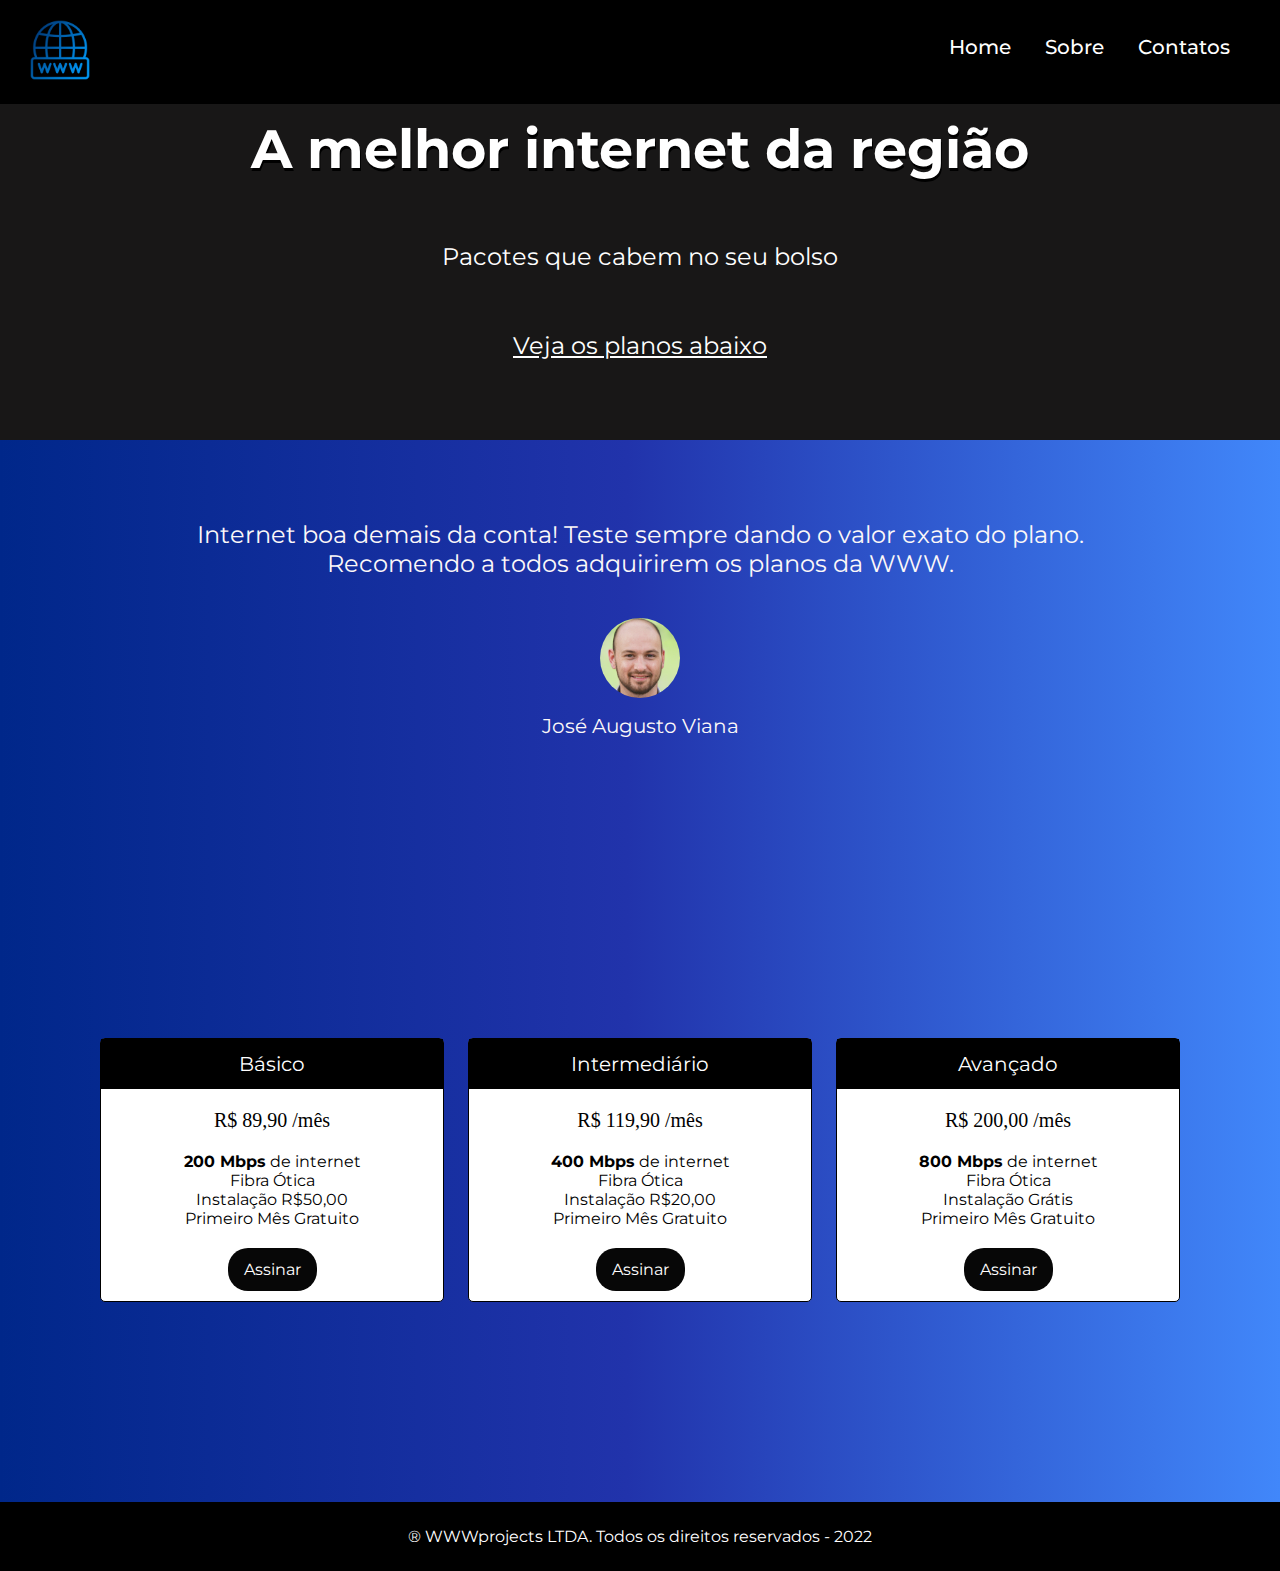
<file: inicio/index.html>
<!DOCTYPE html>
<html lang="pt-BR">

<head>
    <meta charset="UTF-8">
    <meta http-equiv="X-UA-Compatible" content="IE=edge">
    <meta name="viewport" content="width=device-width, initial-scale=1.0">

    <title>Projeto WWW</title>

    <link rel="icon" type="image/x-icon" href="../img/icone.png">
    <link rel="stylesheet" href="./css/bootstrap-grid.min.css">
    <link rel="stylesheet" href="./css/base.css">
    <link rel="stylesheet" href="./css/layout.css">
    <link rel="stylesheet" href="./css/componentes.css">

</head>

<body>
    <header class="layout-cabeçalho">
        <a href="./index.html"><img href="./index.html" src="../img/icone.png" width="80px" height="80px" alt=""></a>
        <nav class="navTop">
            <a class="navHome" href="./index.html">Home</a>
            <a class="navSobre" href="">Sobre</a>
            <a class="navContatos" href="">Contatos</a>
            <!-- <a class="navContatos" href="">teste</a> -->
        </nav>
    </header>

    <section class="layout-principal">
        <div class="container">
            <div class="principal">
                <h1 class="principal-titulo">A melhor internet da região</h1>
                <p class="principal-subtitulo">Pacotes que cabem no seu bolso</p>
                <a class = "ver-planos-abaixo" href="#planos">Veja os planos abaixo</a>
            </div>

        </div>
    </section>

    <div class="layout-depoimento">
        <div class="container">
            <div class="depoimento">

                <blockquote>
                    Internet boa demais da conta!
                    Teste sempre dando o valor exato do plano.
                    Recomendo a todos adquirirem os planos da WWW.
                </blockquote>
                <div class="depoimento-autor">
                    <img src="../img/careca.jpg"  width="80px" height="80px" alt="">
                    <p>José Augusto Viana</p>
                </div>

            </div>
        </div>
    </div>

    <div id="planos">
        <div class="container">
            <div class="row">
                <div class="col-sm-4">
                    <article>
                        <h2>Básico</h2>
                        <div>R$ 89,90 /mês</div>
                        <ul>
                            <li><strong>200 Mbps</strong> de internet</li>
                            <li>Fibra Ótica</li>
                            <li>Instalação R$50,00</li>
                            <li>Primeiro Mês Gratuito</li>
                        </ul>
                        <footer>
                            <a class="botao" href="./assine.html">Assinar</a>
                        </footer>
                    </article>
                </div>
                <div class="col-sm-4">
                    <article>
                        <h2>Intermediário</h2>
                        <div>R$ 119,90 /mês</div>
                        <ul>
                            <li><strong>400 Mbps</strong> de internet</li>
                            <li>Fibra Ótica</li>
                            <li>Instalação R$20,00</li>
                            <li>Primeiro Mês Gratuito</li>
                        </ul>
                        <footer>
                            <a class="botao" href="./assine.html">Assinar</a>
                        </footer>
                    </article>
                </div>

                <div class="col-sm-4">
                    <article style="margin-right: 0 ">
                        <h2>Avançado</h2>
                        <div>R$ 200,00 /mês</div>
                        <ul>
                            <li><strong>800 Mbps</strong> de internet</li>
                            <li>Fibra Ótica</li>
                            <li>Instalação Grátis</li>
                            <li>Primeiro Mês Gratuito</li>
                        </ul>
                        <footer>
                            <a class="botao" href="./assine.html">Assinar</a>
                        </footer>
                    </article>
                </div>
            </div>
        </div>
    </div>




    <footer class="rodape">&reg;
        WWWprojects LTDA. Todos os direitos reservados - 2022
    </footer>

</body>



</html>
</file>
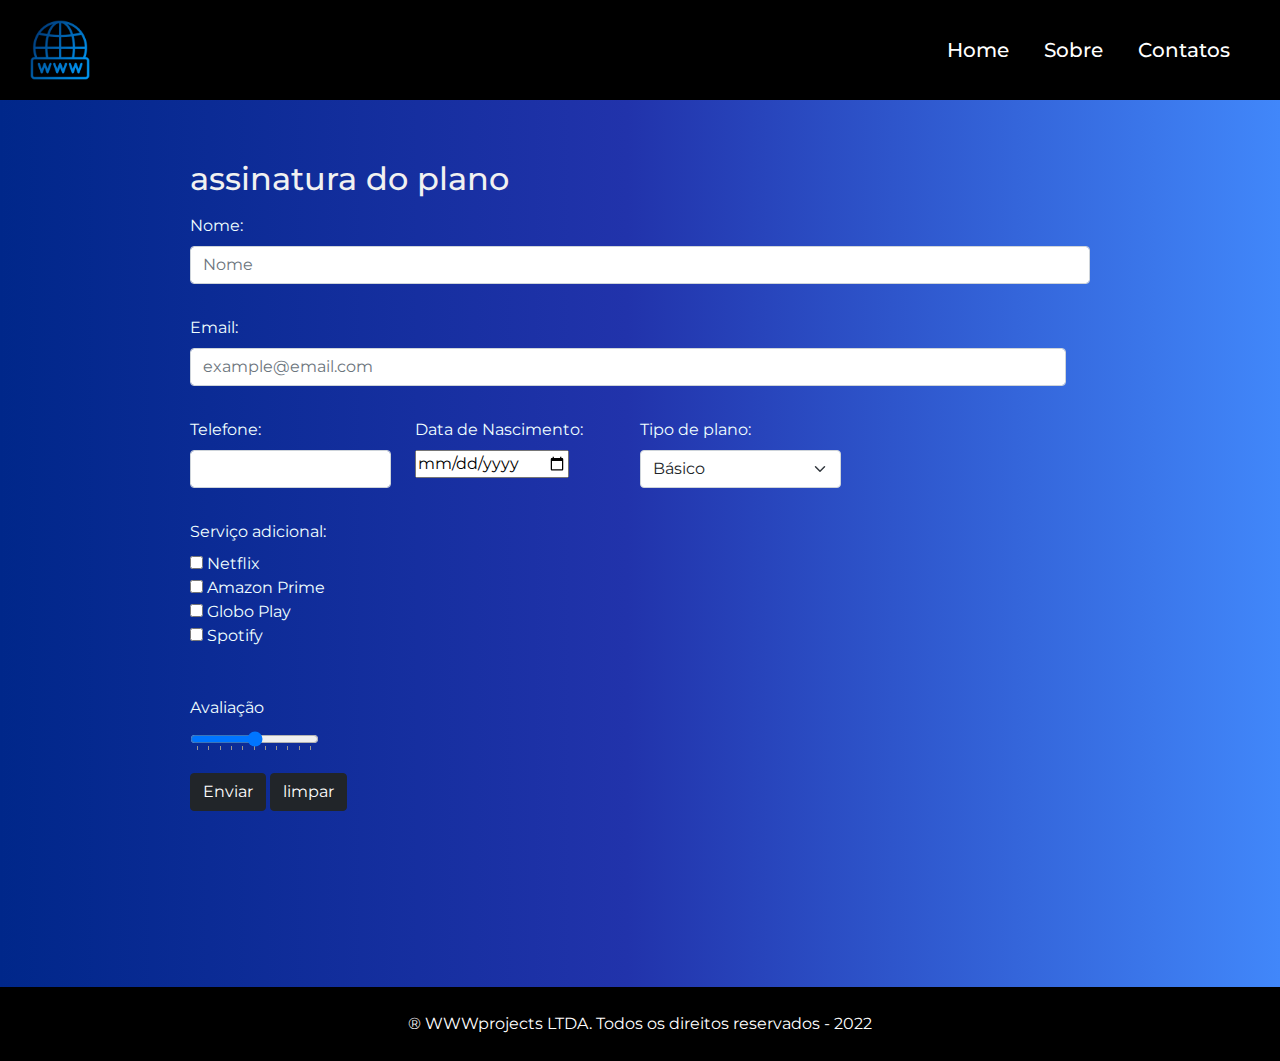
<file: inicio/assine.html>
<!DOCTYPE html>
<html lang="en">

<head>
    <meta charset="UTF-8">
    <meta http-equiv="X-UA-Compatible" content="IE=edge">
    <meta name="viewport" content="width=device-width, initial-scale=1.0">
    <link rel="icon" type="image/x-icon" href="../img/icone.png">
    <link rel="stylesheet" href="./css/bootstrap.min.css">
    <link rel="stylesheet" href="./css/bootstrap-grid.min.css">
    <link rel="stylesheet" href="./css/base.css">
    <link rel="stylesheet" href="./css/layout.css">
    <link rel="stylesheet" href="./css/componentes.css">

    <title>Formulario</title>
</head>

<body>

    <header class="layout-cabeçalho">
        <a href="./index.html"><img href="./index.html" src="../img/icone.png" width="80px" height="80px" alt=""></a>
        <nav class="navTop">
            <a class="navHome" href="./index.html">Home</a>
            <a class="navSobre" href="">Sobre</a>
            <a class="navContatos" href="">Contatos</a>
            <!-- <a class="navContatos" href="">teste</a> -->
        </nav>
    </header>

    <main class="layout-assinatura">

        <div class="container">
            <h1 class="titulo-formulario">assinatura do plano</h1>
            <form action="#" method="post">
                <div class="row">
                    <div class="my-3 col-sm-12 col-md-12">
                        <label class="form-label" for="nome">Nome:</label>
                        <input placeholder="Nome" id="nome" class="form-control" type="text" name="nome"
                            required="true">
                    </div>
                    <div class="row">
                        <div class="my-3 col-sm-12 col-md-12">
                            <label class="form-label" for="email">Email:</label>
                            <input placeholder="example@email.com" id="email" class="form-control" type="email"
                                name="email">
                        </div>
                    </div>

                    <div class="row">
                        <div class="my-3 col-sm-3 col-md-3">
                            <label for="telefone" class="form-label">Telefone:</label>
                            <input class="form-control" id="telefone" type="text" name="telefone">
                        </div>
                        <div class="my-3 col-sm-3 col-md-3">
                            <label for="data-nascimento" class="form-label">Data de Nascimento:</label>
                            <input class="form-label" id="data-nascimento" type="date" name="data-nascimento">
                        </div>
                        <div class="my-3 col-sm-3 col-md-3">
                            <label for="tipo-plano" class="form-label">Tipo de plano:</label>
                            <select class="form-select" name="tipo-plano" id="tipo-plano">
                                <option value="B">Básico</option>
                                <option value="I">Intermediário</option>
                                <option value="A">Avançado</option>
                            </select>
                        </div>
                    </div>
                    <div class="my-3 col-sm-3 col-md-3">
                        <label class="form-label">Serviço adicional:</label>
                        <div>
                            <div>
                                <input id="tipo-servico" name="tipo-servico" type="checkbox" value="netflix">
                                <label id="tipo-servico">Netflix</label>
                            </div>
                            <div>
                                <input id="tipo-servico" name="tipo-servico" type="checkbox" value="prime">
                                <label id="tipo-servico">Amazon Prime</label>
                            </div>
                            <div>
                                <input id="tipo-servico" name="tipo-servico" type="checkbox" value="globo">
                                <label id="tipo-servico">Globo Play</label>
                            </div>
                            <div>
                                <input id="tipo-servico" name="tipo-servico" type="checkbox" value="spotify">
                                <label id="tipo-servico">Spotify</label>
                            </div>
                        </div>
                    </div>
                </div>
                <div class="row">
                    <div class="my-3 col-sm-6 col-md-6"></div>
                    <label class="form-label">Avaliação</label>
                </div>
                <input type="range" list="avaliacao">
                <datalist id="avaliacao">
                    <option value="0" label="0%"></option>
                    <option value="10"></option>
                    <option value="20"></option>
                    <option value="30"></option>
                    <option value="40"></option>
                    <option value="50"></option>
                    <option value="60"></option>
                    <option value="70"></option>
                    <option value="80"></option>
                    <option value="90"></option>
                    <option value="100"></option>

                </datalist>
                <div>
                    <button value="enviar" class="my-3 btn btn-dark">Enviar</button>
                    <input type="reset" value="limpar" class="my-3 btn btn-dark"> 
                </div>
            </form>
        </div>

    </main>

    <footer class="rodape">&reg;
        WWWprojects LTDA. Todos os direitos reservados - 2022
    </footer>

</body>

</html>
</file>
<file: inicio/css/base.css>
@import url('https://fonts.googleapis.com/css2?family=Montserrat:wght@300&display=swap');

* {
    box-sizing: border-box;
}



body {
    margin: 0;
    background: rgb(0,39,138);
    background: linear-gradient(90deg, rgba(0,39,138,1) 0%, rgba(33,51,171,1) 49%, rgba(65,135,250,1) 100%);
}
</file>
<file: inicio/css/layout.css>
@import url('https://fonts.googleapis.com/css2?family=Montserrat:wght@300&display=swap');

.layout-cabeçalho {
    display: flex;
    background-color: black;
    /* border-bottom: 2px solid black; */
    /* border-image: linear-gradient(to right, rgb(59, 3, 110), rgb(135, 50, 204)) 1; */
    /* height: 80px; */
    padding: 10px 20px;
    justify-content: space-between;
    position: fixed;
    top: 0;
    left: 0;
    width: 100%;

}

.navTop {
    text-align: right;
}

.navHome,
.navSobre,
.navContatos {
    display: inline-flex;
    align-items: center;
    color: #fff;
    font-size: 20px;
    font-family: Montserrat;
    font-weight: 500;
    text-decoration: none;
    margin-right: 30px;
    padding-top: 25px;

}

#planos {
    padding: 200px 0;

}



.layout-principal {

    padding: 80px;
    background-color: rgb(24, 23, 23);
}

.layout-depoimento {
    padding: 80px 0;
    /* background-color: rgb(46, 45, 45); */
}

.rodape {
    padding: 25px 0;
    background-color: black;
    color: white;
    text-align: center;
    font-family: Montserrat;


}

.layout-assinatura{
    padding: 160px;
    font-family: Montserrat;
    /* background-color: rgb(255, 255, 255); */
}


label{
    color: azure;
}
</file>
<file: inicio/css/componentes.css>
@import url('https://fonts.googleapis.com/css2?family=Montserrat:wght@300&display=swap');






.container1 {
    padding-left: 15px;
    padding-top: 0px;


}

.container {
    width: 100%;
    padding-left: 30px;
    padding-right: 30px;
    margin: 0 auto;

}

article {
    padding: 10px;
    border: 1px solid rgb(0, 0, 0);
    background-color: rgb(255, 255, 255);
    border-radius: 5px;

}



article:last-child {
    margin-right: 0;
}

article>h2 {
    background-color: rgb(0, 0, 0);
    color: #fff;
    text-align: center;
    line-height: 2.5;
    margin: -10px;
    margin-bottom: 0px;
    font-weight: normal;
    font-size: 20px;
    font-family: Montserrat;
}

article>div {
    text-align: center;
    font-size: 20px;
    margin: 20px 0;
}

article>ul {
    list-style: none;
    padding: 0;
    margin: 20px 0;
}

article>ul>li {
    text-align: center;
    font-family: Montserrat;
}

article>footer {
    text-align: center;
}



.botao {
    border-radius: 20px;
    background-color: rgb(7, 7, 7);
    display: inline-block;
    color: #fff;
    padding: 12px 16px;
    text-decoration: none;
    font-family: Montserrat;
}

.botao:hover,
.botao:focus {
    background-color: rgb(43, 42, 42);
    color: rgb(255, 255, 255);
    zoom: 105%;
}

/* Principal */

.principal {
    font-size: 1.5rem;
    text-align: center;
    font-family: Montserrat;
}


.principal-titulo {
    margin: 5;
    color: #fff;

    font-size: 2.25em;
    text-shadow: 1px 3px black;

}

.principal-subtitulo {
    margin: 60px 0;
    color: white;
    font-size: 1em;
}

.ver-planos-abaixo {
    color: #fff;
}

.depoimento {
    font-family: Montserrat;
    color: rgb(252, 248, 248);
    font-size: 1.5rem;
}

.depoimento blockquote {
    margin: 0;
    padding: 0 60px;
    text-align: center;
    font-size: 1em;

}

.depoimento-autor {
    margin-top: 40px;
    text-align: center;

}

.depoimento-autor>img {
    border-radius: 50%;

}

.depoimento-autor>p {
    margin-top: 10px;
    font-size: 20px;

}



/* width */
::-webkit-scrollbar {
    width: 10px;
}

/* Track */
::-webkit-scrollbar-track {
    background: #f1f1f1;
}

/* Handle */
::-webkit-scrollbar-thumb {
    background: rgb(56, 55, 55);
    
}

/* Handle on hover */
::-webkit-scrollbar-thumb:hover {
    background: rgb(48, 46, 46);
}



.titulo-formulario{
    margin: 0;
    margin-bottom: 1px solid white;
    font-size: 2rem;
    color: #f1f1f1;
}
</file>
